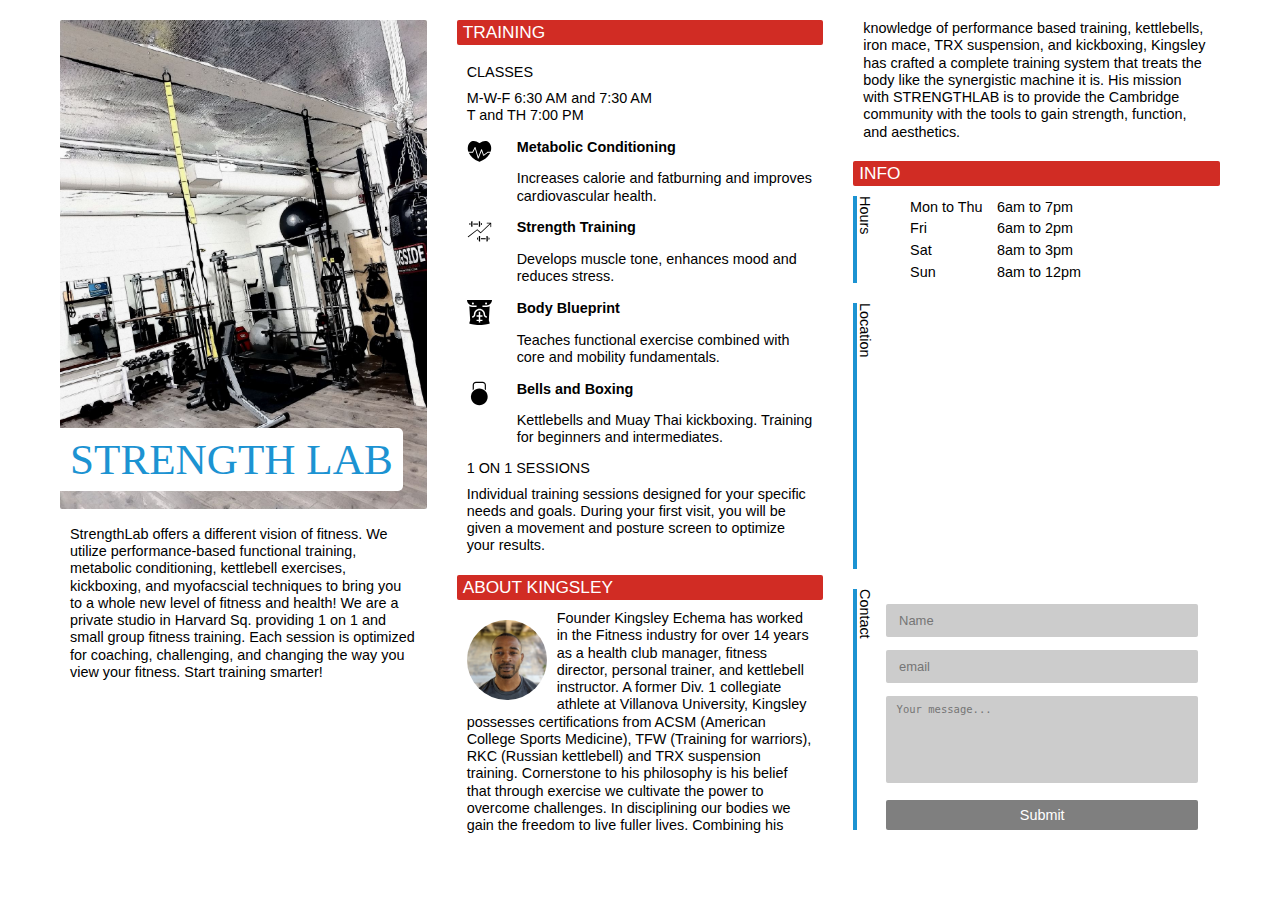
<file: index.html>
<!DOCTYPE html>
<html>

<head>
    <title>StrengthLab</title>
    <meta charset="utf-8">
    <meta http-equiv="X-UA-Compatible" content="IE=edge">
    <meta name="viewport" content="width=device-width, initial-scale=1">
    <link rel="stylesheet" href="./css/reset.css">
    <link rel="stylesheet" href="./css/styles.css">
</head>

<body>

    <main>

        <div class="section main-title container">
            
<!--            <a href="online_training.html"><div class="online-assess">NOW OFFERING ONLINE TRAINING</div></a>-->

            <img class="portrait-vignette" src="./resources/lab_view_one.jpg" />
            <maintitletext>STRENGTH LAB</maintitletext>
            <!-- <img class="section-img profile" src="./resources/colorScheme.png" /> -->
            
            
        </div>

        <div class="section">
            <p>StrengthLab offers a different vision of fitness. We utilize performance-based functional training, metabolic conditioning, kettlebell exercises, kickboxing, and myofacscial techniques to bring you to a whole new level of fitness and health! We are a private studio in Harvard Sq. providing 1 on 1 and small group fitness training. Each session is optimized for coaching, challenging, and changing the way you view your fitness. Start training smarter!</p>
        </div>

        <div class="section" class="bigtitle">
            <div class="allactivities">
                <h2 class="bigtitle-title">TRAINING</h2>
                <h2>CLASSES</h2>


                <p class='smallIndent'>M-W-F 6:30 AM and 7:30 AM
                    <br>T and TH 7:00 PM
                </p>
            </div>

            <div class="activity">
                <div class="activity-icon"><img src="./resources/cardiogram.svg" class="activity-small-vignette-wrap" alt="cardiogram"></div>
                <div class="activity-text">
                    <p class='classType'>
                        Metabolic Conditioning
                    </p>
                    <p class='classesDescription'>
                        Increases calorie and fatburning and improves cardiovascular health.</p>
                </div>
            </div>

            <div class="activity">
                <div class="activity-icon"><img src="./resources/analytics.svg" class="activity-small-vignette-wrap" alt="analytics"></div>
                <div class="activity-text">
                    <p class='classType'>
                        Strength Training
                    </p>
                    <p class='classesDescription'>
                        Develops muscle tone, enhances mood and reduces stress.</p>
                </div>
            </div>


            <div class="activity">
                <div class="activity-icon"><img src="./resources/abs.svg" class="activity-small-vignette-wrap" alt="abs"></div>
                <div class="activity-text">
                    <p class='classType'>
                        Body Blueprint
                    </p>
                    <p class='classesDescription'>
                        Teaches functional exercise combined with core and mobility fundamentals.</p>
                </div>
            </div>

            <div class="activity">
                <div class="activity-icon"><img src="./resources/kettlebell.svg" class="activity-small-vignette-wrap" alt="kettlebell"></div>
                <div class="activity-text">
                    <p class='classType'>
                        Bells and Boxing
                    </p>
                    <p class='classesDescription'>
                        Kettlebells and Muay Thai kickboxing. Training for beginners and intermediates.</p>
                </div>
            </div>

            <!--<a href="#" class="info-link">Learn more...</a>
            <a class="bigbottom-link info-link" href="#" class="info-link">Learn more...</a>-->

        </div>

        <div class="section">

            <h2>1 ON 1 SESSIONS</h2>
            <p>
                Individual training sessions designed for your specific needs and goals. During your first visit, you will be given a movement and posture screen to optimize your results.
            </p>
        </div>


        <div class="section" class="bigtitle">
            <h2 class="bigtitle-title">ABOUT KINGSLEY</h2>
            <img class="portrait-small-vignette-wrap" src="./resources/kingsleyPortrait.jpg" />
            <p>Founder Kingsley Echema has worked in the Fitness industry for over 14 years as a health club manager, fitness director, personal trainer, and kettlebell instructor. A former Div. 1 collegiate athlete at Villanova University, Kingsley possesses certifications from ACSM (American College Sports Medicine), TFW (Training for warriors), RKC (Russian kettlebell) and TRX suspension training. Cornerstone to his philosophy is his belief that through exercise we cultivate the power to overcome challenges. In disciplining our bodies we gain the freedom to live fuller lives. Combining his knowledge of performance based training, kettlebells, iron mace, TRX suspension, and kickboxing, Kingsley has crafted a complete training system that treats the body like the synergistic machine it is. His mission with STRENGTHLAB is to provide the Cambridge community with the tools to gain strength, function, and aesthetics.</p>
        </div>

        <div class="section" class="bigtitle">
            <h2 class="bigtitle-title">INFO</h2>
            <div class="schedule">
                <div class="vertical-text">Hours</div>
                <table id='hoursOfOperation'>
                    <tr>
                        <td>Mon to Thu</td>
                        <td>6am to 7pm</td>

                    </tr>
                    <tr>
                        <td>Fri</td>
                        <td>6am to 2pm</td>
                    </tr>
                    <tr>
                        <td>Sat</td>
                        <td>8am to 3pm</td>
                    </tr>
                    <tr>
                        <td>Sun</td>
                        <td>8am to 12pm</td>
                    </tr>

                </table>
            </div>
        </div>
        <div class="section map">
            <div class="vertical-text">Location</div>
            <iframe src="https://www.google.com/maps/embed?pb=!1m18!1m12!1m3!1d2947.6606173687233!2d-71.11711574921556!3d42.37107154229701!2m3!1f0!2f0!3f0!3m2!1i1024!2i768!4f13.1!3m3!1m2!1s0x89e3775b56fb7e59%3A0x5491e4f5172eda42!2s12+Arrow+St+%23108%2C+Cambridge%2C+MA+02138!5e0!3m2!1sen!2sus!4v1497476881025" id='studioMapLocation' frameborder="0" allowfullscreen class="googlemap"></iframe>
        </div>



        <div class="section contactform">
            <div class="vertical-text">Contact</div>
            <form action="mail.php" method="POST" class="contactFrm">
                <input type="text" name="name" placeholder="Name" />
                <input type="text" name="email" placeholder="email" />
                <textarea name="message" rows="6" cols="25" placeholder="Your message..."></textarea>
                <input type="submit" value="Submit" name="submit" />
            </form>
        </div>




    </main>
</body>

</html>
</file>
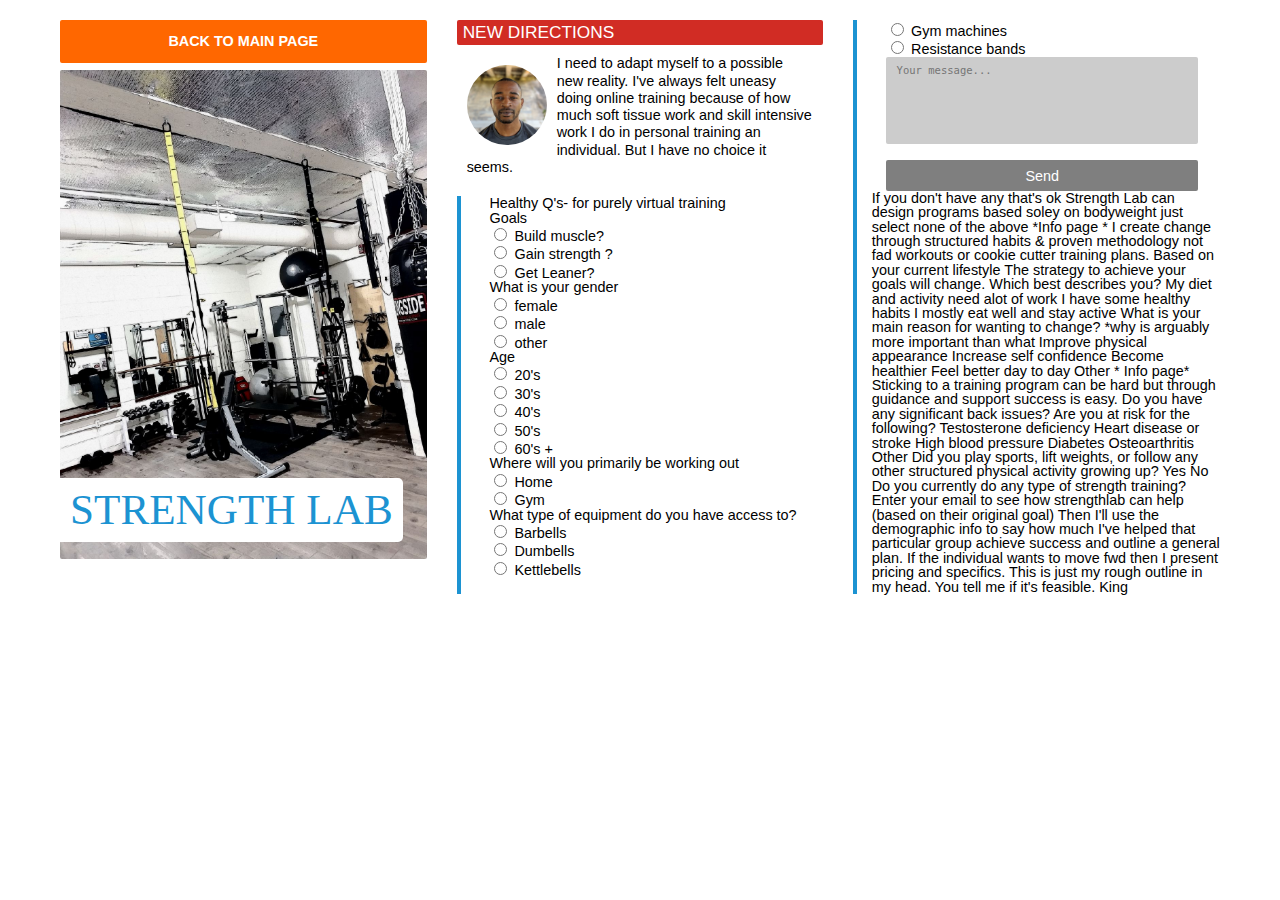
<file: online_training.html>
<!DOCTYPE html>
<html>

<head>
    <title>StrengthLab</title>
    <meta charset="utf-8">
    <meta http-equiv="X-UA-Compatible" content="IE=edge">
    <meta name="viewport" content="width=device-width, initial-scale=1">
    <link rel="stylesheet" href="./css/reset.css">
    <link rel="stylesheet" href="./css/styles.css">
</head>

<body>

    <main>
        <div class="section main-title container">
            
            <a href="index.html"><div class="online-assess">BACK TO MAIN PAGE</div></a>

            <img class="portrait-vignette" src="./resources/lab_view_one.jpg" />
            <maintitletext>STRENGTH LAB</maintitletext>
            <!-- <img class="section-img profile" src="./resources/colorScheme.png" /> -->
            
            
        </div>
        
        <div class="section" class="bigtitle">
            <h2 class="bigtitle-title">NEW DIRECTIONS</h2>
            <img class="portrait-small-vignette-wrap" src="./resources/kingsleyPortrait.jpg" />
            <p>I need to adapt myself to a possible new reality. I've always felt uneasy doing online training because of how much soft tissue work and skill intensive work I do in personal training an individual. But I have no choice it seems.</p>
        </div>
        
<div class="section contactform">

                
           
<form action="mail.php" method="POST" class="contactFrm">          
Healthy Q's- for purely virtual training

<h6>Goals</h6>
<input type="radio" id="male" name="gender" value="male">
<label for="male">Build muscle?</label><br>
<input type="radio" id="female" name="gender" value="female">
<label for="female">Gain strength ?</label><br>
<input type="radio" id="other" name="gender" value="other">
<label for="other">Get Leaner?</label>
    
              
<h6>What is your gender</h6>               
<input type="radio" id="male" name="gender" value="male">
<label for="male">female</label><br>
<input type="radio" id="female" name="gender" value="female">
<label for="female">male</label><br>
<input type="radio" id="other" name="gender" value="other">
<label for="other">other</label><br>
                
                

<h6>Age</h6>
<input type="radio" id="male" name="gender" value="male">
<label for="male">20's</label><br>
<input type="radio" id="female" name="gender" value="female">
<label for="female">30's</label><br>
<input type="radio" id="other" name="gender" value="other">
<label for="other">40's</label><br>
<input type="radio" id="other" name="gender" value="other">
<label for="other">50's</label><br>
<input type="radio" id="other" name="gender" value="other">
<label for="other">60's +</label><br>


                

<h6>Where will you primarily be working out</h6>
<input type="radio" id="other" name="gender" value="other">
<label for="other">Home</label><br>
<input type="radio" id="other" name="gender" value="other">
<label for="other">Gym</label>
<br>
                

<h6>What type of equipment do you have access to?</h6>
<input type="radio" id="other" name="gender" value="other">
<label for="other">Barbells</label><br>
<input type="radio" id="other" name="gender" value="other">
<label for="other">Dumbells</label><br>
<input type="radio" id="other" name="gender" value="other">
<label for="other">Kettlebells</label><br>
<input type="radio" id="other" name="gender" value="other">
<label for="other">Gym machines</label><br>
<input type="radio" id="other" name="gender" value="other">
<label for="other">Resistance bands</label><br>
                        




<textarea name="message" rows="6" cols="25" placeholder="Your message..."></textarea>
                <input type="submit" value="Send">
 </form>









If you don't have any that's ok Strength Lab can design programs based soley on bodyweight just select none of the above

*Info page * I create change through structured habits & proven methodology not fad workouts or cookie cutter training plans.


Based on your current lifestyle
The strategy to achieve your goals will change. Which best describes you?

My diet and activity need alot of work

I have some healthy habits

I mostly eat well and stay active

What is your main reason for wanting to change? *why is arguably more important than what

Improve physical appearance

Increase self confidence

Become healthier

Feel better day to day
Other

* Info page* Sticking to a training program can be hard but through guidance and support success is easy.

Do you have any significant back issues?

Are you at risk for the following?

Testosterone deficiency

Heart disease or stroke

High blood pressure

Diabetes

Osteoarthritis

Other

Did you play sports, lift weights, or follow any other structured physical activity growing up?

Yes

No

Do you currently do any type of strength training?

Enter your email to see how strengthlab can help (based on their original goal)


Then I'll use the demographic info to say how much I've helped that particular group achieve success and outline a general plan. If the individual wants to move fwd then I present pricing and specifics.

This is just my rough outline in my head. You tell me if it's feasible.

King



 

        </div>

        
        
        






    </main>
</body>

</html>
</file>
<file: css/styles.css>
/* Layout styles -----------------------------------*/

@media (min-width: 620px) {
    main {
        column-count: 2;
        column-gap: 30px;
    }

    .section {
        page-break-inside: auto;
        /* Firefox */
        break-inside: auto;
        /* IE 10+ */
    }

}

@media (min-width: 960px) {
    main {
        column-count: 3;
    }
}

@import url('https://fonts.googleapis.com/css?family=PT+Sans');

@font-face {
    font-family: kingfont;
    src: url(../resources/droid-serif/DroidSerif.ttf);
}

/* styles */

:root {
    --darkblue: #34495e;
    --red: #e74c3c;
    --yellow: #C9C243;
    --orange: #FFA644;
    --blue: #3498db;
    --white: #ffffff;
    --bauhaus_blue: #1C93D2;
    --bauhaus_red: #D12C24;
    --notsoblack: #34495e;
    --black: #000000;
}

body {
    background-color: var(--white);
    color: var(--black);
    font-family: 'PT Sans', sans-serif;
    font-weight: 100;
    font-size: 0.9em;

}

main {
    max-width: 1200px;
    margin: 0 auto;
    padding: 20px;
}

h2 {
    font-size: 1em;
    padding: 10px;
}

p {
    margin-bottom: 1em;
    padding: 0 10px;
    line-height: 1.2em;
}

.info-link {
    text-decoration: none;
    color: var(--red);
    padding: 10px;
    display: block;
}

.options {
    display: flex;
    align-items: center;
    justify-content: space-around;
    padding: 10px;
    border-top: 3px solid var(--red);
    border-radius: 3px;
    background-color: white;
}

.options-link {
    text-decoration: none;
    font-size: 0.9em;
    color: var(--red);
}

.section {
    background-color: white;
    margin-bottom: 20px;
}

.main-title {
    padding: 0;
    margin: 0;
}

.container {
    position: relative;
    text-align: center;
    width: 100%;
    margin-bottom: 1em;
}

maintitletext {
    font-size: 3em;
    text-align: left;
    color: var(--bauhaus_blue);
    padding: 0;
    font-family: 'PT Sans', serif;
    position: absolute;
    bottom: 20px;
    left: 0;
    background-color: var(--white);
    padding: 10px;
    width: auto;
    border-bottom-right-radius: 5px;
    border-top-right-radius: 5px;

}

.bigtitle {
    padding: 0;
}

.bigtitle-title {
    color: var(--white);
    background-color: var(--bauhaus_red);
    margin-bottom: 10px;
    border-radius: 2px;
    font-size: 1.2em;
    padding: 4px;
    padding-left: 6px;
}

.bigbottom-link {
    background-color: var(--green);
    color: white;
}

.portrait-vignette {
    border-radius: 2px;
    width: 100%;
}

.portrait-small-vignette-wrap {
    border-radius: 50%;
    width: 100px;
    height: 100px;
    float: left;
    padding: 10px;

}

.allactivities {
    break-before: column;
}

.activity-small-vignette-wrap {
    width: 25px;
    height: 25px;
    float: left;
}

.activity {
    position: relative;
    width: auto;
    float: left;
}

.activity-icon {
    position: relative;
    float: left;
    padding-left: 10px;
    width: 45px;
}

.activity-text {
    position: relative;
    float: right;
    width: calc(100% - 50px);
}

.classType {
    font-weight: bold;
}

.contactFrm {
    width: 80px;
    padding-right: 1.5em;
}

.submit {
    background: var(--bauhaus_blue);
    transition: 0.5s all;
    border: 0;
    border-radius: 50%;
    transition: 0.5s all;
    -moz-transition: 0.5s all;
    width: 80px;
    height: 80px;
    cursor: pointer;
}

.submit:hover {
    opacity: 0.5;
}

.submitcontent {
    position: relative;
    top: 40%;
    left: 3px;
    color: #FFF;
    font-size: 1em;
    font-weight: 900;
}



@media (min-width: 620px) {
    .options-link {
        font-size: 1.4em;
    }
}

@media (max-width: 620px) {

    .portrait-vignette {
        border-radius: 0;
    }

    .main-title {
        margin-top: -20px;
        margin-left: -20px;
        width: calc(100% + 40px)
    }

}

/*info---------------------------------------*/

.schedule {
    border-left: 4px solid var(--bauhaus_blue);
    padding-left: 1em;
    position: relative;
}

.map {
    border-left: 4px solid var(--bauhaus_blue);
    padding-left: 1em;
    position: relative;
}

.contactform {
    border-left: 4px solid var(--bauhaus_blue);
    padding-left: 1em;
    position: relative;
}

.vertical-text {
    transform: rotate(90deg);
    transform-origin: left top 0;
    float: left;
}

#hoursOfOperation {
    padding-left: 0;
    text-align: left;
}

.googlemap {
    padding-left: 1em;
    border-radius: 2px;
}

#hoursOfOperation td {
    padding: 0.25em 1em 0.25em 0;
    white-space: nowrap;
}

#studioMapLocation {
    margin: 0;
    width: 100%;
    height: 250px;
    border: 0;
    border-radius: 3px
}

.gmd-2 {
    -webkit-box-shadow: 0 3px 6px rgba(0, 0, 0, 0.16), 0 3px 6px rgba(0, 0, 0, 0.23);
    -moz-box-shadow: 0 3px 6px rgba(0, 0, 0, 0.16), 0 3px 6px rgba(0, 0, 0, 0.23);
    -ms-box-shadow: 0 3px 6px rgba(0, 0, 0, 0.16), 0 3px 6px rgba(0, 0, 0, 0.23);
    -o-box-shadow: 0 3px 6px rgba(0, 0, 0, 0.16), 0 3px 6px rgba(0, 0, 0, 0.23);
    box-shadow: 0 3px 6px rgba(0, 0, 0, 0.16), 0 3px 6px rgba(0, 0, 0, 0.23);
}

/*contact--------------------------------------------*/

/*************************************************************** contactPAGE ***/

.contactFrm {
    width: 100%;
    padding-left: 1em;
}

.contactFrm input[type="text"],
.contactFrm input[type="email"],
.contactFrm input[type="password"],
.contactFrm input[type="reset"],
.contactFrm select {
    width: 100%;
    background: #CCC;
    outline: none;
    font-size: 0.9em;
    padding: .7em 1em;
    border: 0;
    -webkit-appearance: none;
    display: block;
    margin-bottom: 1em;
    border-radius: 2px;
}

.contactFrm textarea {
    resize: none;
    width: 100%;
    background: #ccc;
    font-size: 0.9em;
    outline: none;
    padding: .7em 1em;
    border: 0;
    min-height: 5em;
    -webkit-appearance: none;
    border-radius: 2px;
}

.contactFrm input[type="submit"] {
    outline: none;
    color: #FFF;
    padding: 0.5em 0;
    font-size: 1em;
    margin: 1em 0 0 0;
    -webkit-appearance: none;
    background: rgba(0, 0, 0, 0.5);
    transition: 0.5s all;
    border: 0;
    border-radius: 2px;
    -webkit-transition: 0.5s all;
    transition: 0.5s all;
    -moz-transition: 0.5s all;
    width: 100%;
    cursor: pointer;
}

.contactFrm input[type="submit"]:hover {
    background: rgba(0, 0, 0, 0.15);
}

.contactFrm p.statusMsg {
    font-size: 1em;
    background-color: rgba(0, 220, 0, 0.5);
    border-radius: 2px;
    margin: 1em;
    padding: 1em;
    color: #000;
}

.online-assess {
    border-radius: 2px;
    border: 0 solid #FFFFFF;
    height: auto;
    width: 100%;
    background-color: #FF6700;
    color: #FFFFFF;
    font-weight: 900;
    text-decoration: none;
    padding: 1em;
    margin: 0 auto 0.5em auto;
    position: relative;
    transition: 0.3s;
}

.online-assess:hover {
    opacity: 0.5;
    color: #000000; 
}

a:link {
  text-decoration: none;
}

a:visited {
  text-decoration: none;
}

a:hover {
  text-decoration: none;
}

a:active {
  text-decoration: none;
}
</file>
